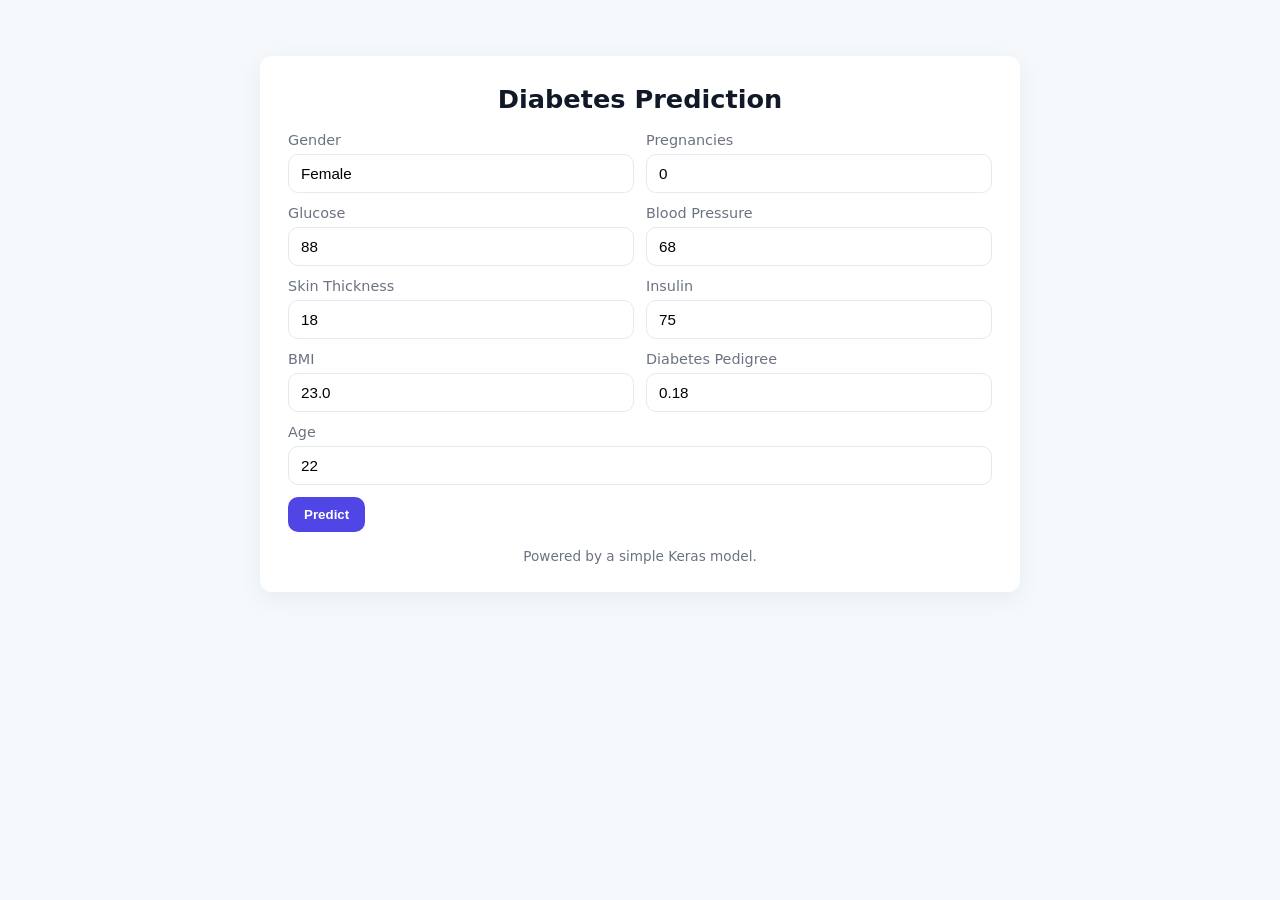
<file: templates/index.html>
<!doctype html>
<html lang="en">
  <head>
    <meta charset="utf-8" />
    <meta name="viewport" content="width=device-width, initial-scale=1" />
    <title>Diabetes Prediction</title>
    <link rel="stylesheet" href="/static/css/style.css">
  </head>
  <body>
    <main class="container">
      <h1 class="title">Diabetes Prediction</h1>

      <form id="predict-form" class="form" novalidate>
        <div class="row">
          <label>Gender
            <select id="gender" name="Gender" required>
              <option value="Female" selected>Female</option>
              <option value="Male">Male</option>
            </select>
          </label>
          <label class="pregnancies-field">Pregnancies
            <input name="Pregnancies" id="pregnancies" type="number" step="1" value="0" min="0" required/>
          </label>
        </div>

        <div class="row">
          <label>Glucose<input name="Glucose" type="number" step="any" value="88" required/></label>
          <label>Blood Pressure<input name="BloodPressure" type="number" step="any" value="68" required/></label>
        </div>

        <div class="row">
          <label>Skin Thickness<input name="SkinThickness" type="number" step="any" value="18" required/></label>
          <label>Insulin<input name="Insulin" type="number" step="any" value="75" required/></label>
        </div>

        <div class="row">
          <label>BMI<input name="BMI" type="number" step="any" value="23.0" required/></label>
          <label>Diabetes Pedigree<input name="DiabetesPedigreeFunction" type="number" step="any" value="0.18" required/></label>
        </div>

        <div class="row">
          <label>Age<input name="Age" type="number" step="1" value="22" required/></label>
        </div>

        <div class="actions">
          <button id="predict-btn" type="submit" class="btn">Predict</button>
          <div id="spinner" class="spinner hidden" aria-hidden="true"></div>
        </div>
      </form>

      <div id="result" class="result inline hidden" aria-live="polite"></div>
      <footer class="note">Powered by a simple Keras model.</footer>
    </main>

    <script src="/static/js/app.js"></script>
  </body>
</html>
</file>
<file: static/css/style.css>
:root{
  --bg:#f6f9fb;
  --card:#ffffff;
  --accent:#4f46e5;
  --muted:#6b7280;
  --success:#059669;
  --danger:#dc2626;
}
*{box-sizing:border-box}
body{font-family:Inter, system-ui, -apple-system, "Segoe UI", Roboto, "Helvetica Neue", Arial; background:var(--bg); margin:0; padding:32px}
.container{max-width:760px;margin:24px auto;padding:28px;background:var(--card);border-radius:12px;box-shadow:0 6px 24px rgba(16,24,40,0.06)}
.result-page.container{max-width:1140px; padding:36px}
.title{text-align:center;margin:0 0 18px;font-size:1.6rem;color:#111827}
.form .row{display:flex;flex-wrap:wrap;gap:12px;margin-bottom:12px}
.form label{flex:1 1 200px;display:flex;flex-direction:column;font-size:0.9rem;color:var(--muted)}
.form input,
.form select{margin-top:6px;padding:10px 12px;border:1px solid #e6e9ef;border-radius:10px;font-size:0.95rem;background:#fff}
.form select{appearance:none}
.hint{color:var(--muted);font-size:0.85rem;align-self:flex-end}
.actions{display:flex;align-items:center;gap:12px;margin-top:6px}
.btn{background:var(--accent);color:#fff;border:none;padding:10px 16px;border-radius:10px;font-weight:600;cursor:pointer;transition:transform .2s ease,background .2s ease}
.btn:hover:not(:disabled){transform:translateY(-1px);background:#4338ca}
.btn:disabled{opacity:0.6;cursor:default}
.spinner{width:20px;height:20px;border-radius:50%;border:3px solid rgba(0,0,0,0.08);border-top-color:var(--accent);animation:spin 1s linear infinite}
.hidden{display:none}
.result{margin-top:18px;padding:14px;border-radius:10px;border:1px solid #eef2ff;background:#fbfbff;min-height:44px;display:flex;align-items:center;gap:12px}
.result .status{font-weight:700}
.result.positive{border-color:rgba(5,150,105,0.12);background:linear-gradient(90deg, rgba(5,150,105,0.04), rgba(255,255,255,0))}
.result.negative{border-color:rgba(220,38,38,0.12);background:linear-gradient(90deg, rgba(220,38,38,0.04), rgba(255,255,255,0))}
.note{text-align:center;color:var(--muted);font-size:0.85rem;margin-top:16px}
.hidden{display:none!important}
.back-link{display:inline-block;margin-bottom:18px;color:var(--accent);text-decoration:none;font-weight:600}
.result-page .result-card{display:grid;gap:24px}
.result-page .result-summary{padding:24px 0}
.result-page .result-summary h1{margin:0 0 12px;font-size:2rem}
.detail-list{display:grid;gap:10px;margin:18px 0}
.detail-row{display:flex;justify-content:space-between;padding:10px 14px;background:#f8fafc;border-radius:10px}
.charts-grid{display:grid;gap:22px}
.chart-card{padding:18px;background:#ffffff;border-radius:16px;box-shadow:0 10px 30px rgba(15,23,42,0.06);min-height:360px;display:flex;flex-direction:column}
.chart-card h2{margin:0 0 14px;font-size:1rem;color:#111827}
.chart-wrapper{position:relative;width:100%;min-height:280px}
.chart-wrapper canvas{width:100% !important;height:100% !important}
@media (min-width: 860px){.charts-grid{grid-template-columns:1fr 1fr}}
@keyframes spin{to{transform:rotate(360deg)}}
</file>
